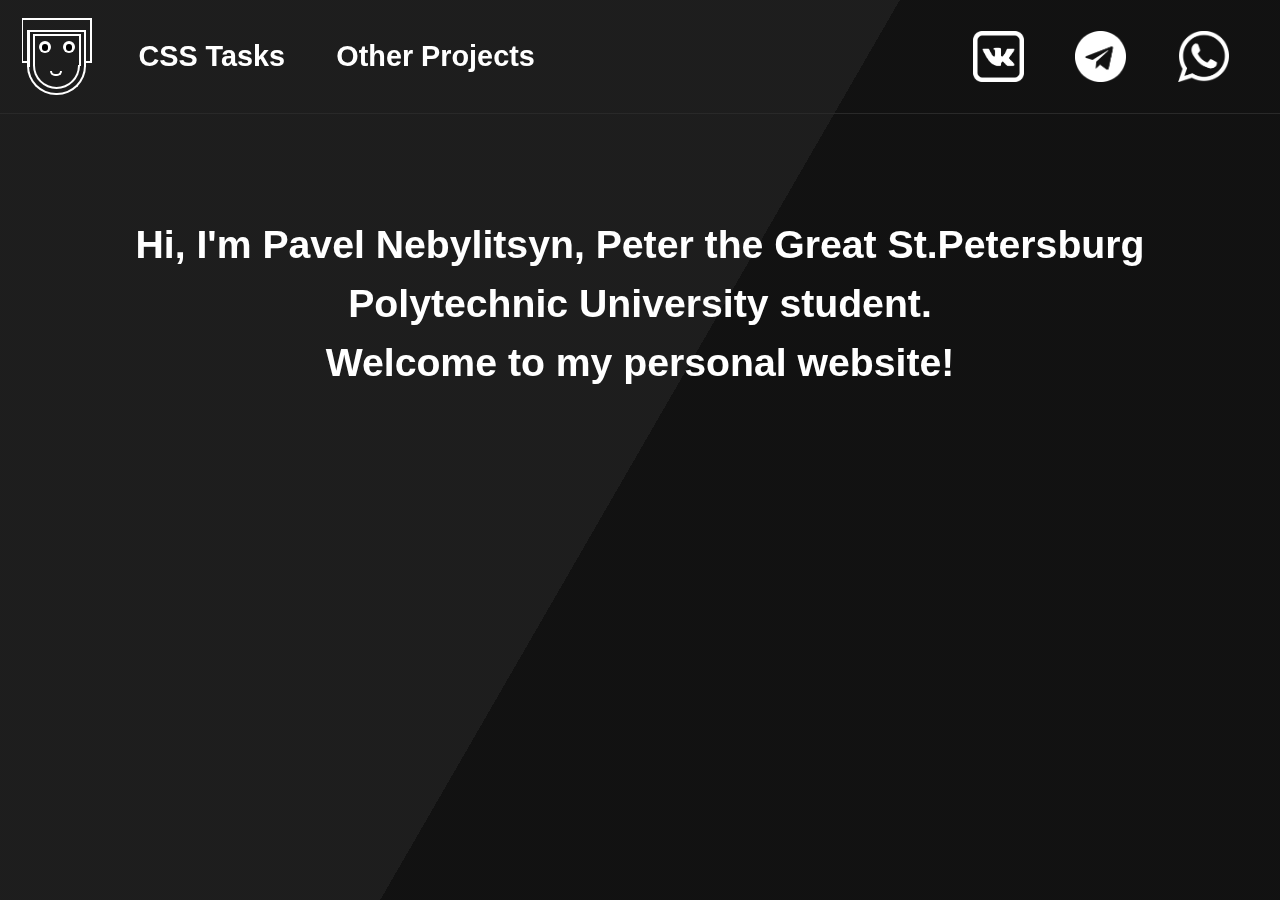
<file: index.html>
<!DOCTYPE html>
<html>
<head>
    <meta charset="utf-8" />
    <title>Сайт</title>
    <link rel="stylesheet" href="css\main.css" />
    <link rel="stylesheet" href="css\index.css" />
    <link rel="stylesheet" href="css\logo.css" />
</head>
<body>
    <div class="bg"></div>
    <div class="bg bg2"></div>
    <div class="bg bg3"></div>
    <header>
        <nav class="navmenu">
            <div class="logo">
                <a href="index.html" class="logolink">
                    <div class="tophair"></div>
                    <div class="lefthair"></div>
                    <div class="righthair"></div>
                    <div class="leftbottomhair"></div>
                    <div class="rightbottomhair"></div>
                    <div class="outertophead"></div>
                    <div class="outerlefthead"></div>
                    <div class="outerrighthead"></div>
                    <div class="innertophead"></div>
                    <div class="innerlefthead"></div>
                    <div class="innerrighthead"></div>
                    <div class="innerchin"></div>
                    <div class="outerchin"></div>
                    <div class="lefteye"></div>
                    <div class="righteye"></div>
                    <div class="leftpupil"></div>
                    <div class="rightpupil"></div>
                    <div class="smile"></div>
                </a>

            </div>
            <a href="html/csstasks.html" class="navmenubtnlink"><span>CSS Tasks</span></a>
            <a href="html/otherprojects.html" class="navmenubtnlink"><span>Other Projects</span></a>
            <div class="socialmediacontainer navsocialmediacontainer">
                <a href="https://vk.com/collisiondotnet" target="_blank" class="navmenusocialmedialink">
                    <img src="image/vklogo.png">
                </a>
                <a href="https://t.me/collisiondotnet" targer="_blank" class="navmenusocialmedialink">
                    <img src="image/tglogo.png">
                </a>
                <a href="https://wa.me/79520011221" targer="_blank" class="navmenusocialmedialink">
                    <img src="image/walogo.png">
                </a>
            </div>
        </nav>
    </header>
    <div class="main">       
        <div class="greetings">
            Hi, I'm Pavel Nebylitsyn, Peter the Great St.Petersburg Polytechnic University student. <br /> Welcome to my personal website!
        </div>
    </div>
    <footer>
        <div class="socialmediacontainer footersocialmediacontainer">
            <a href="https://vk.com/collisiondotnet" target="_blank" class="navmenu__navsocialmedialink">
                <img src="image/vklogo.png">
            </a>
            <a href="https://t.me/collisiondotnet" targer="_blank" class="navmenu__navsocialmedialink">
                <img src="image/tglogo.png">
            </a>
            <a href="https://wa.me/79520011221" targer="_blank" class="navmenu__navsocialmedialink">
                <img src="image/walogo.png">
            </a>
        </div>
    </footer>

</body>
</html>
</file>
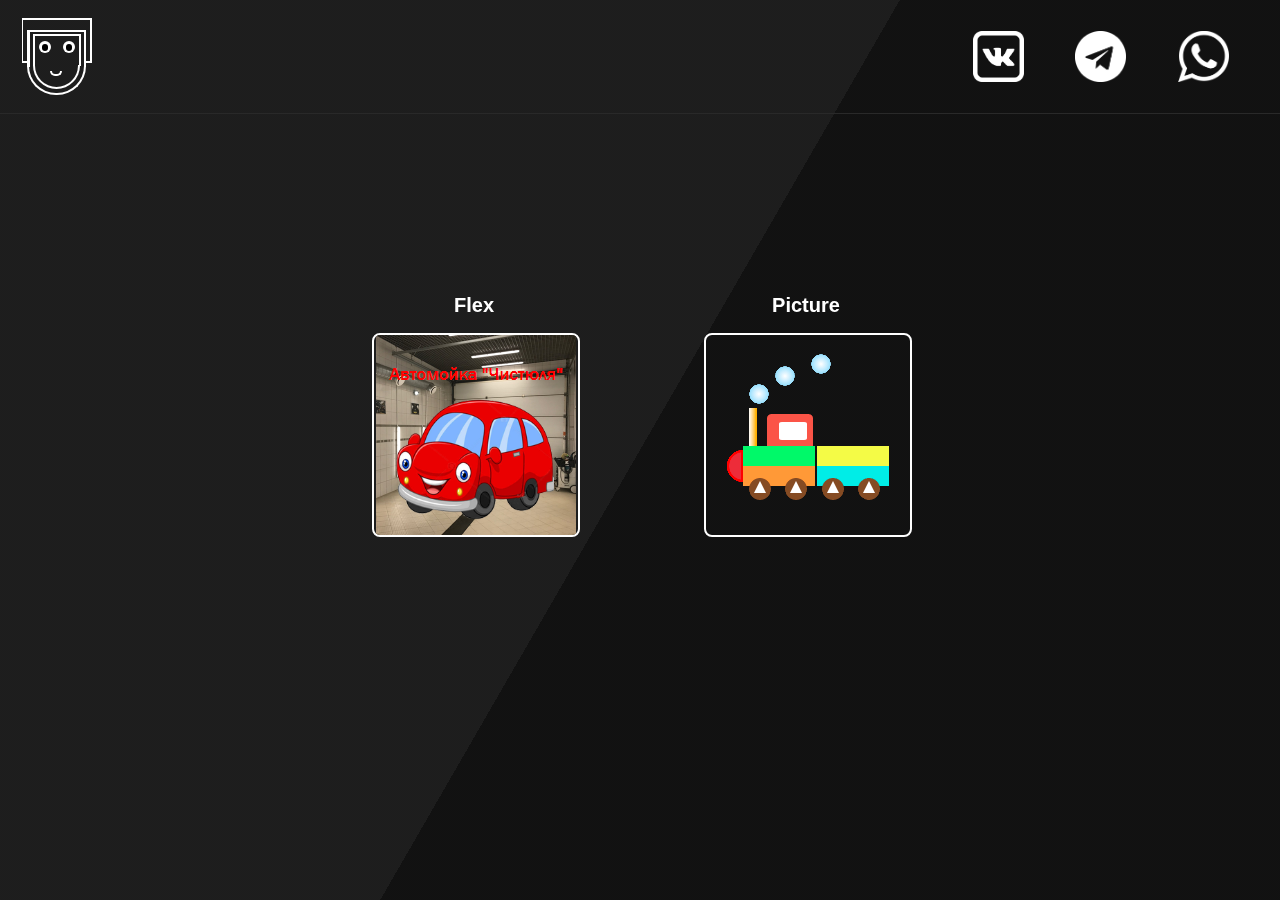
<file: html/csstasks.html>
﻿<!DOCTYPE html>
<html>
<head>
    <meta charset="utf-8" />
    <title>Сайт</title>
    <link rel="stylesheet" href="..\css\main.css" />
    <link rel="stylesheet" href="..\css\logo.css" />
</head>
<body>
    <div class="bg"></div>
    <div class="bg bg2"></div>
    <div class="bg bg3"></div>
    <header>
        <nav class="navmenu">
            <div class="logo">
                <a href="../index.html" class="logolink">
                    <div class="tophair"></div>
                    <div class="lefthair"></div>
                    <div class="righthair"></div>
                    <div class="leftbottomhair"></div>
                    <div class="rightbottomhair"></div>
                    <div class="outertophead"></div>
                    <div class="outerlefthead"></div>
                    <div class="outerrighthead"></div>
                    <div class="innertophead"></div>
                    <div class="innerlefthead"></div>
                    <div class="innerrighthead"></div>
                    <div class="innerchin"></div>
                    <div class="outerchin"></div>
                    <div class="lefteye"></div>
                    <div class="righteye"></div>
                    <div class="leftpupil"></div>
                    <div class="rightpupil"></div>
                    <div class="smile"></div>
                </a>
            </div>
            <div class="socialmediacontainer">
                <a href="https://vk.com/collisiondotnet" target="_blank" class="navmenusocialmedialink">
                    <img src="../image/vklogo.png">
                </a>
                <a href="https://t.me/collisiondotnet" targer="_blank" class="navmenusocialmedialink">
                    <img src="../image/tglogo.png">
                </a>
                <a href="https://wa.me/79520011221" targer="_blank" class="navmenusocialmedialink">
                    <img src="../image/walogo.png">
                </a>
            </div>


        </nav>
    </header>
    <div class="projcardscontainer">
        <div class="projcard">
            <div class="projcardtext">
                Flex
            </div>
            <a class="projcardcontent" href="flex.html">
                <img class="projcardimg" src="../image/flexpreview.png" />
            </a>

        </div>
        <div class="projcard">
            <div class="projcardtext">
                Picture
            </div>
            <a class="projcardcontent" href="train.html">
                <img class="projcardimg" src="../image/trainpreview.png" />
            </a>

        </div>
    </div>
</body>
</html>
</file>
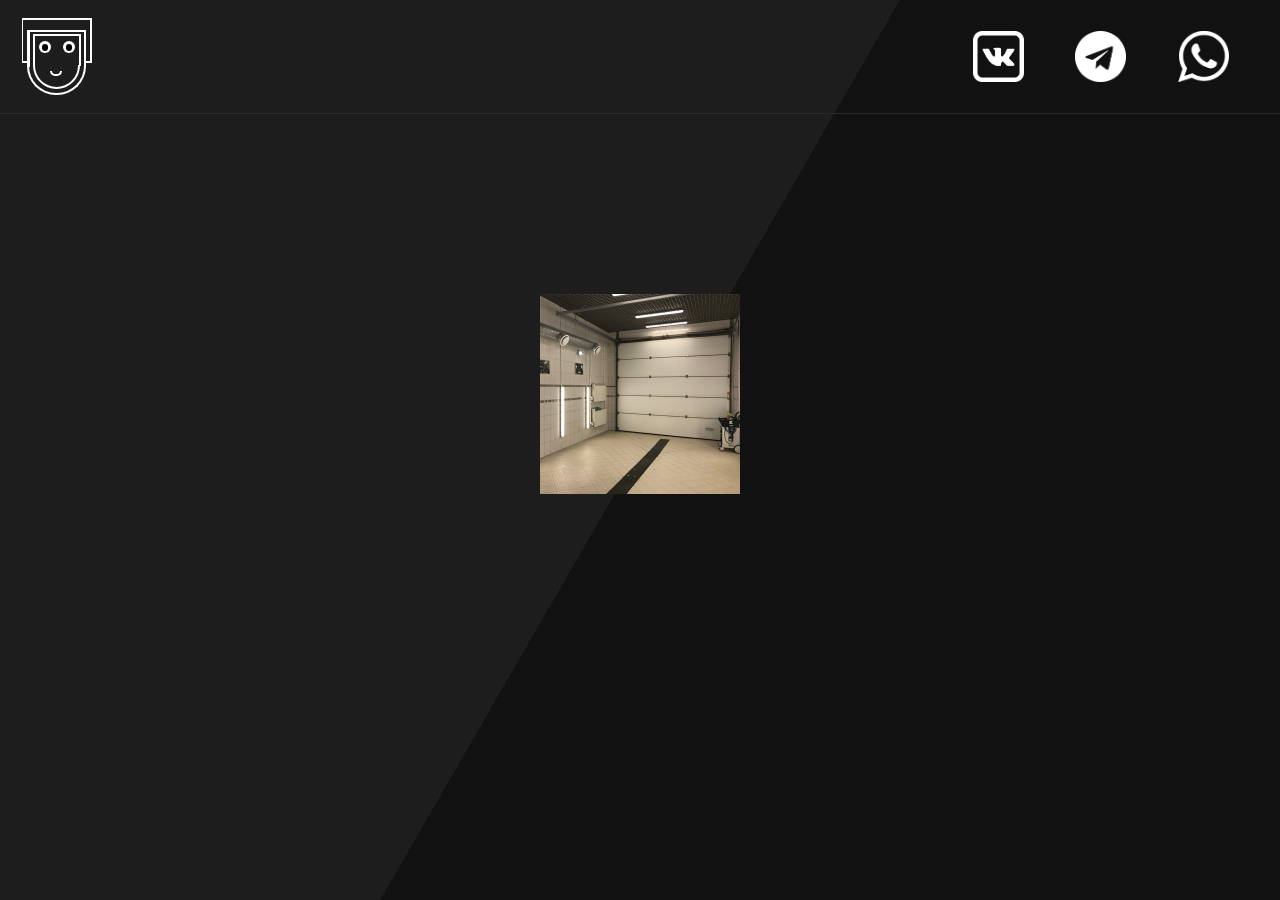
<file: html/flex.html>
﻿<!DOCTYPE html>
<html>
<head>
    <meta charset="utf-8" />
    <title>Flexbox</title>
    <link rel="stylesheet" href="..\css\main.css" />
    <link rel="stylesheet" href="..\css\logo.css" />
    <link rel="stylesheet" href="..\css\flex.css" />
</head>
<body>
    <div class="bg"></div>
    <div class="bg bg2"></div>
    <div class="bg bg3"></div>
    <header>
        <nav class="navmenu">
            <div class="logo">
                <a href="../index.html" class="logolink">
                    <div class="tophair"></div>
                    <div class="lefthair"></div>
                    <div class="righthair"></div>
                    <div class="leftbottomhair"></div>
                    <div class="rightbottomhair"></div>
                    <div class="outertophead"></div>
                    <div class="outerlefthead"></div>
                    <div class="outerrighthead"></div>
                    <div class="innertophead"></div>
                    <div class="innerlefthead"></div>
                    <div class="innerrighthead"></div>
                    <div class="innerchin"></div>
                    <div class="outerchin"></div>
                    <div class="lefteye"></div>
                    <div class="righteye"></div>
                    <div class="leftpupil"></div>
                    <div class="rightpupil"></div>
                    <div class="smile"></div>
                </a>
            </div>
            <div class="socialmediacontainer">
                <a href="https://vk.com/collisiondotnet" target="_blank" class="navmenusocialmedialink">
                    <img src="../image/vklogo.png">
                </a>
                <a href="https://t.me/collisiondotnet" targer="_blank" class="navmenusocialmedialink">
                    <img src="../image/tglogo.png">
                </a>
                <a href="https://wa.me/79520011221" targer="_blank" class="navmenusocialmedialink">
                    <img src="../image/walogo.png">
                </a>
            </div>

        </nav>
    </header>
    <div class="centeringwrapper">
        <div class="container" onclick="document.getElementById('snd').play();">
            <div class="hovertext">Автомойка "Чистюля"</div>
            <div class="activetext">Самая быстрая мойка</div>
            <div class="activecar"></div>
            <div class="hovercar"></div>
        </div>
    </div>
    
</body>
</html>
</file>
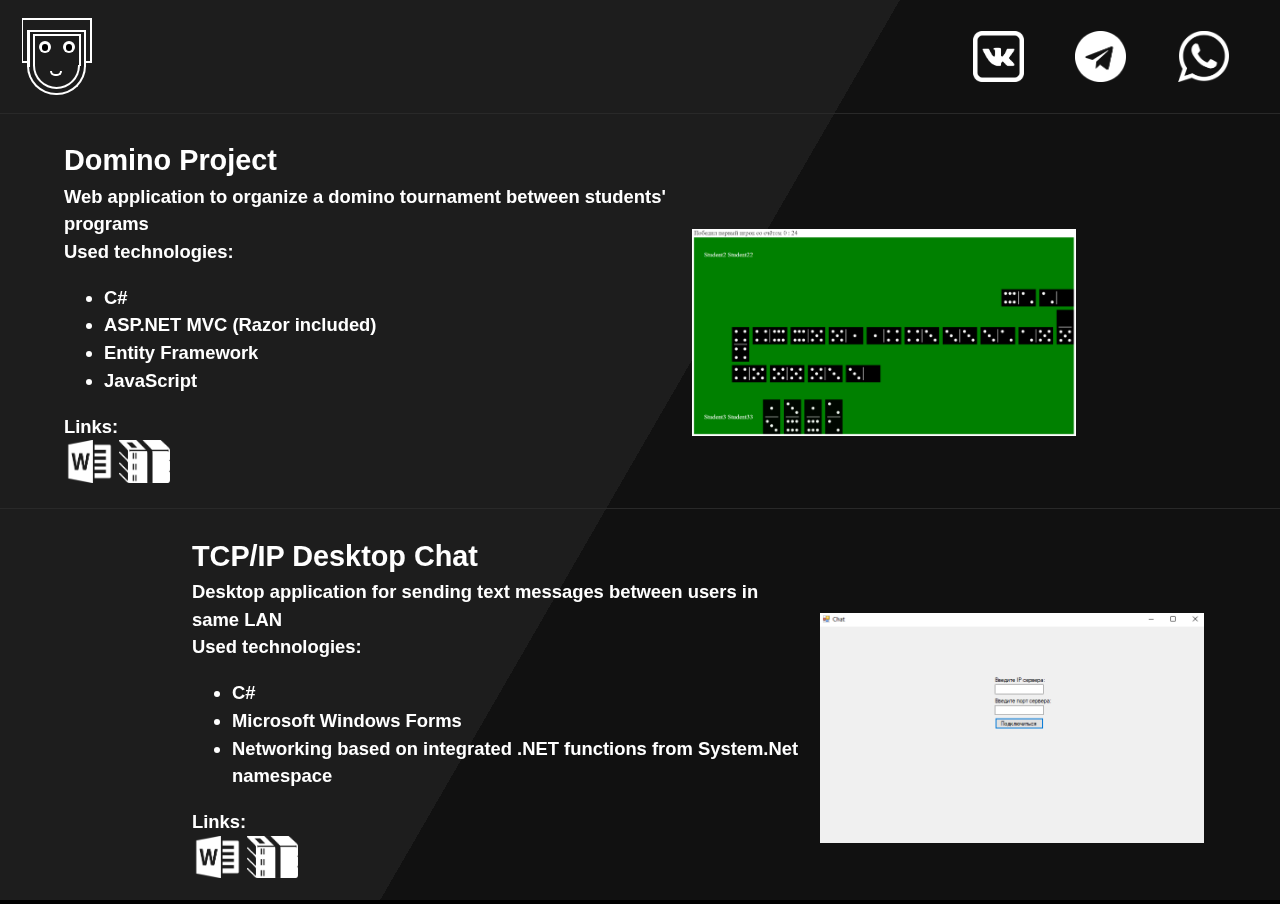
<file: html/otherprojects.html>
﻿<!DOCTYPE html>
<html>
<head>
    <meta charset="utf-8" />
    <title>Сайт</title>
    <link rel="stylesheet" href="..\css\main.css" />
    <link rel="stylesheet" href="..\css\logo.css" />
    <link rel="stylesheet" href="..\css\other.css" />
</head>
<body>
    <div class="bg"></div>
    <div class="bg bg2"></div>
    <div class="bg bg3"></div>
    <header>
        <nav class="navmenu">
            <div class="logo">
                <a href="../index.html" class="logolink">
                    <div class="tophair"></div>
                    <div class="lefthair"></div>
                    <div class="righthair"></div>
                    <div class="leftbottomhair"></div>
                    <div class="rightbottomhair"></div>
                    <div class="outertophead"></div>
                    <div class="outerlefthead"></div>
                    <div class="outerrighthead"></div>
                    <div class="innertophead"></div>
                    <div class="innerlefthead"></div>
                    <div class="innerrighthead"></div>
                    <div class="innerchin"></div>
                    <div class="outerchin"></div>
                    <div class="lefteye"></div>
                    <div class="righteye"></div>
                    <div class="leftpupil"></div>
                    <div class="rightpupil"></div>
                    <div class="smile"></div>
                </a>
            </div>
            <div class="socialmediacontainer">
                <a href="https://vk.com/collisiondotnet" target="_blank" class="navmenusocialmedialink">
                    <img src="../image/vklogo.png">
                </a>
                <a href="https://t.me/collisiondotnet" targer="_blank" class="navmenusocialmedialink">
                    <img src="../image/tglogo.png">
                </a>
                <a href="https://wa.me/79520011221" targer="_blank" class="navmenusocialmedialink">
                    <img src="../image/walogo.png">
                </a>
            </div>


        </nav>
    </header>
    <div class="otherprojectblock otherprojectleft">
        <div class="otherprojectheader">
            Domino Project
        </div>
        <div class="otherprojectinfo">
            <div class="otherprojectdescr">
                Web application to organize a domino tournament between students' programs
                <br />
                Used technologies:
                <br />
                <ul>
                    <li>
                        C#
                    </li>
                    <li>
                        ASP.NET MVC (Razor included)
                    </li>
                    <li>
                        Entity Framework
                    </li>
                    <li>
                        JavaScript
                    </li>
                </ul>
                Links:
                <div class="projectlinkscontainer">
                    <a class="projectlink" href="../downloadablefiles/DominoProject.docx" download>
                        <img src="../image/wordlogo.png" />
                    </a>
                    <a class="projectlink" href="../downloadablefiles/DominoProject.7z" download>
                        <img src="../image/archivelogo.png" />
                    </a>
                </div>
                
            </div>
            
            <img class="otherprojectpic" src="../image/dominopreview.png" />


        </div>
    </div>
    <div class="separateline"></div>
    <div class="otherprojectblock otherprojectright">
        <div class="otherprojectheader">
            TCP/IP Desktop Chat
        </div>
        <div class="otherprojectinfo">
            <div class="otherprojectdescr">
                Desktop application for sending text messages between users in same LAN
                <br />
                Used technologies:
                <br />
                <ul>
                    <li>
                        C#
                    </li>
                    <li>
                        Microsoft Windows Forms
                    </li>
                    <li>
                        Networking based on integrated .NET functions from System.Net namespace
                    </li>
                </ul>
                Links:
                <div class="projectlinkscontainer">
                    <a class="projectlink" href="../downloadablefiles/TCPChat.docx" download>
                        <img src="../image/wordlogo.png" />
                    </a>
                    <a class="projectlink" href="../downloadablefiles/TCPChat.rar" download>
                        <img src="../image/archivelogo.png" />
                    </a>
                </div>

            </div>
            <img class="otherprojectpic" src="../image/tcppreview.png" />


        </div>
    </div>
</body>
</html>
</file>
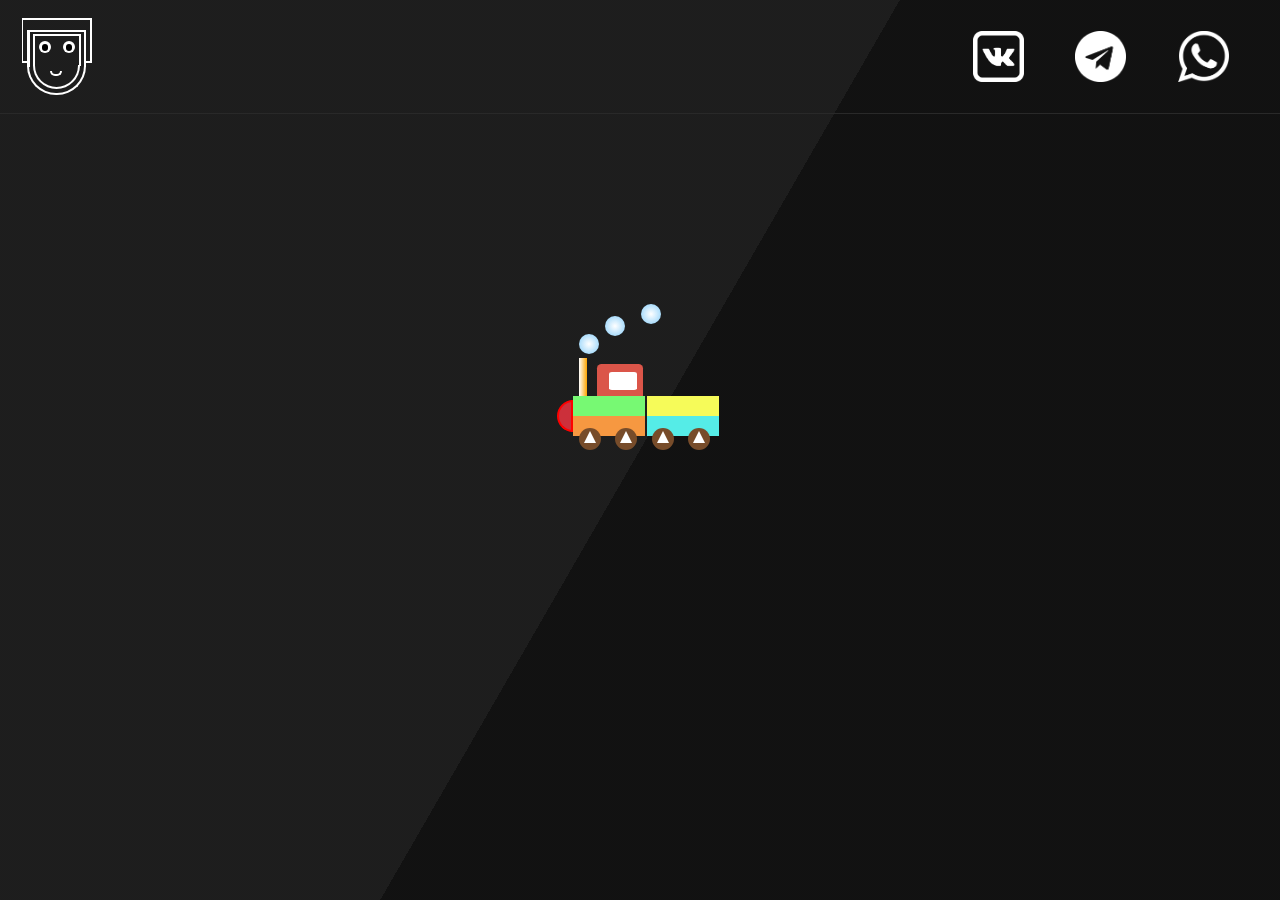
<file: html/train.html>
﻿<!DOCTYPE html>
<html>
<head>
    <meta charset="utf-8" />
    <title>Сайт</title>
    <link rel="stylesheet" href="..\css\main.css" />
    <link rel="stylesheet" href="..\css\logo.css" />
    <link rel="stylesheet" href="..\css\pic.css" />
</head>
<body>
    <div class="bg"></div>
    <div class="bg bg2"></div>
    <div class="bg bg3"></div>
    <header>
        <nav class="navmenu">
            <div class="logo">
                <a href="../index.html" class="logolink">
                    <div class="tophair"></div>
                    <div class="lefthair"></div>
                    <div class="righthair"></div>
                    <div class="leftbottomhair"></div>
                    <div class="rightbottomhair"></div>
                    <div class="outertophead"></div>
                    <div class="outerlefthead"></div>
                    <div class="outerrighthead"></div>
                    <div class="innertophead"></div>
                    <div class="innerlefthead"></div>
                    <div class="innerrighthead"></div>
                    <div class="innerchin"></div>
                    <div class="outerchin"></div>
                    <div class="lefteye"></div>
                    <div class="righteye"></div>
                    <div class="leftpupil"></div>
                    <div class="rightpupil"></div>
                    <div class="smile"></div>
                </a>
            </div>
            <div class="socialmediacontainer">
                <a href="https://vk.com/collisiondotnet" target="_blank" class="navmenusocialmedialink">
                    <img src="../image/vklogo.png">
                </a>
                <a href="https://t.me/collisiondotnet" targer="_blank" class="navmenusocialmedialink">
                    <img src="../image/tglogo.png">
                </a>
                <a href="https://wa.me/79520011221" targer="_blank" class="navmenusocialmedialink">
                    <img src="../image/walogo.png">
                </a>
            </div>


        </nav>
    </header>
    <div class="centeringwrapper">
        <div class="container">
            <div class="offseter">
                <div class="bubbles">
                    <div class="bubble bubble-1">

                    </div>
                    <div class="bubble bubble-2">

                    </div>
                    <div class="bubble bubble-3">

                    </div>
                </div>
                <div class="tube">

                </div>
                <div class="cabin">
                    <div class="window">

                    </div>
                </div>
                <div></div>
                <div class="front"></div>
                <div class="main">
                    <div class="main-green">a</div>
                    <div class="main-yellow">b</div>
                    <div class="main-orange">c</div>
                    <div class="main-blue">d</div>
                </div>
                <div class="wheels">
                    <div class="wheel">
                        <div class="arrow-up"></div>
                    </div>
                    <div class="wheel">
                        <div class="arrow-up"></div>
                    </div>
                    <div class="wheel">
                        <div class="arrow-up"></div>
                    </div>
                    <div class="wheel">
                        <div class="arrow-up"></div>
                    </div>

                </div>
            </div>
        </div>
    </div>
</body>
</html>
</file>
